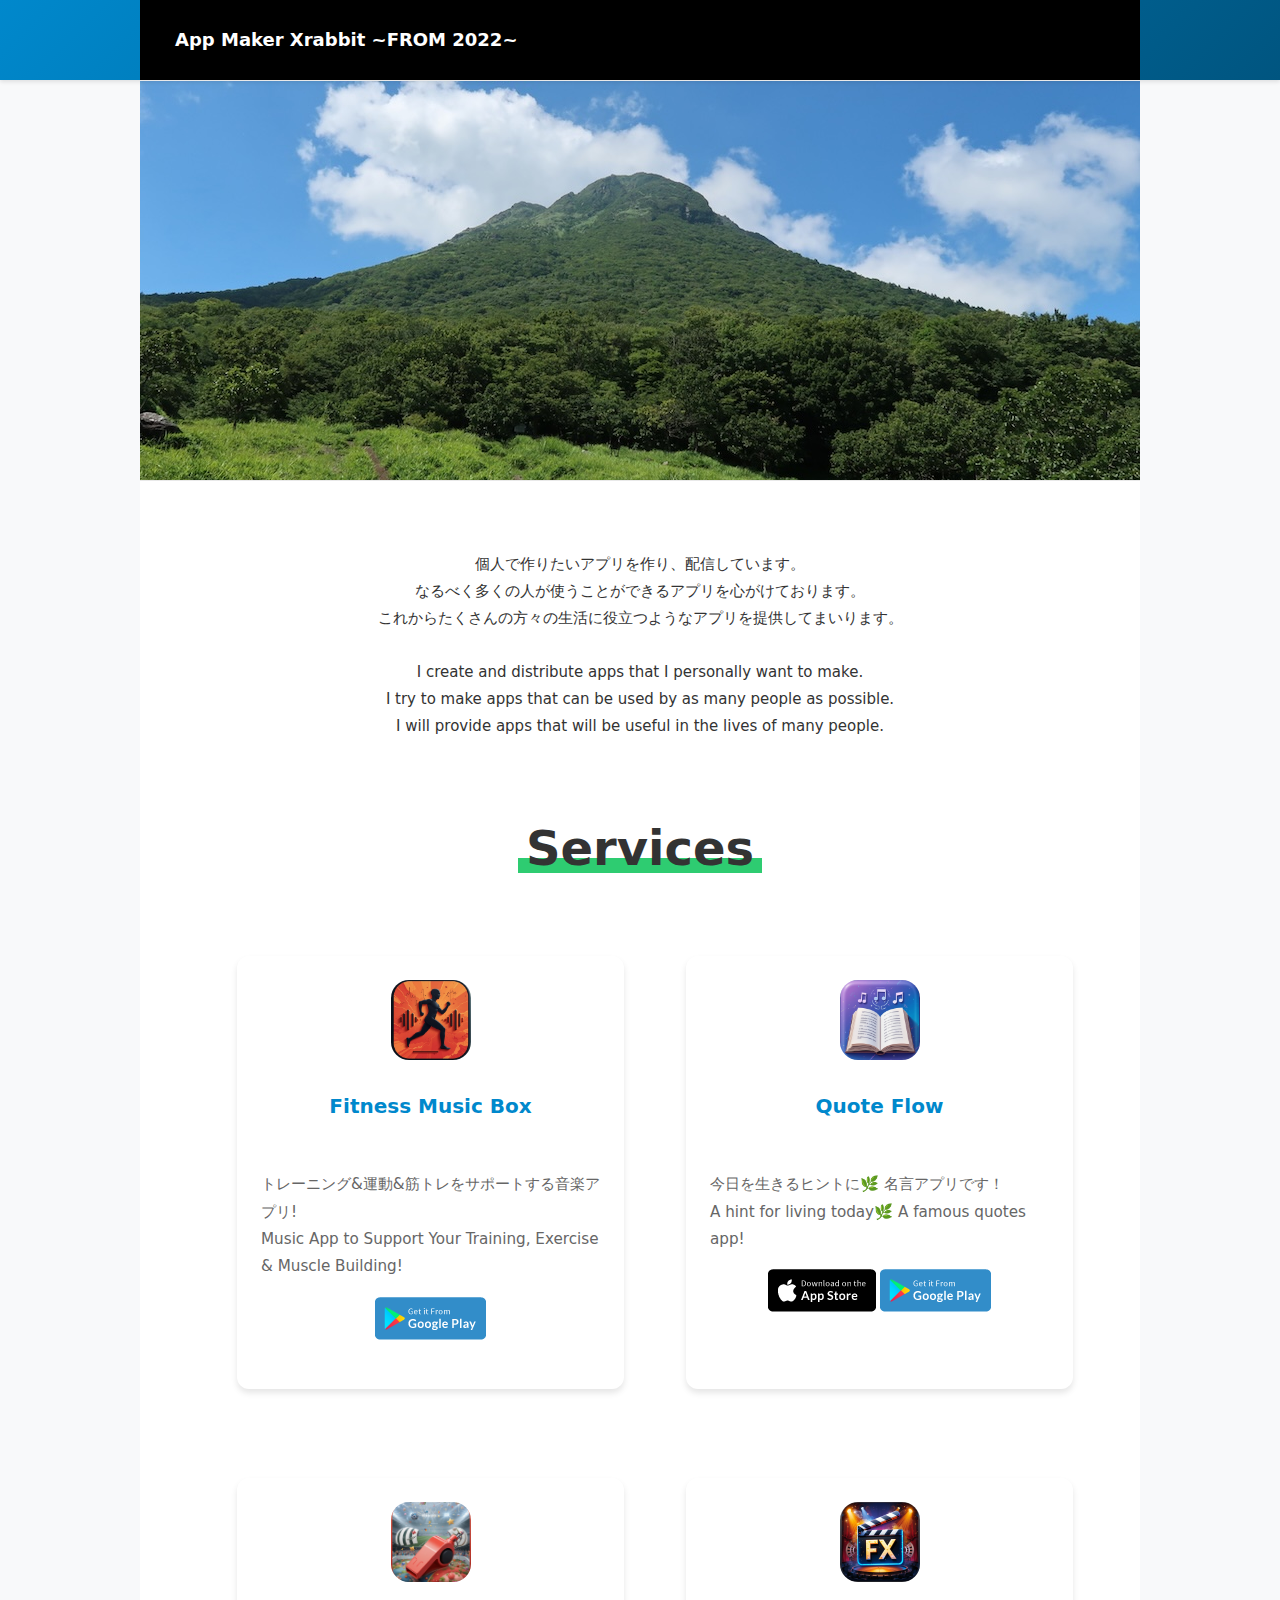
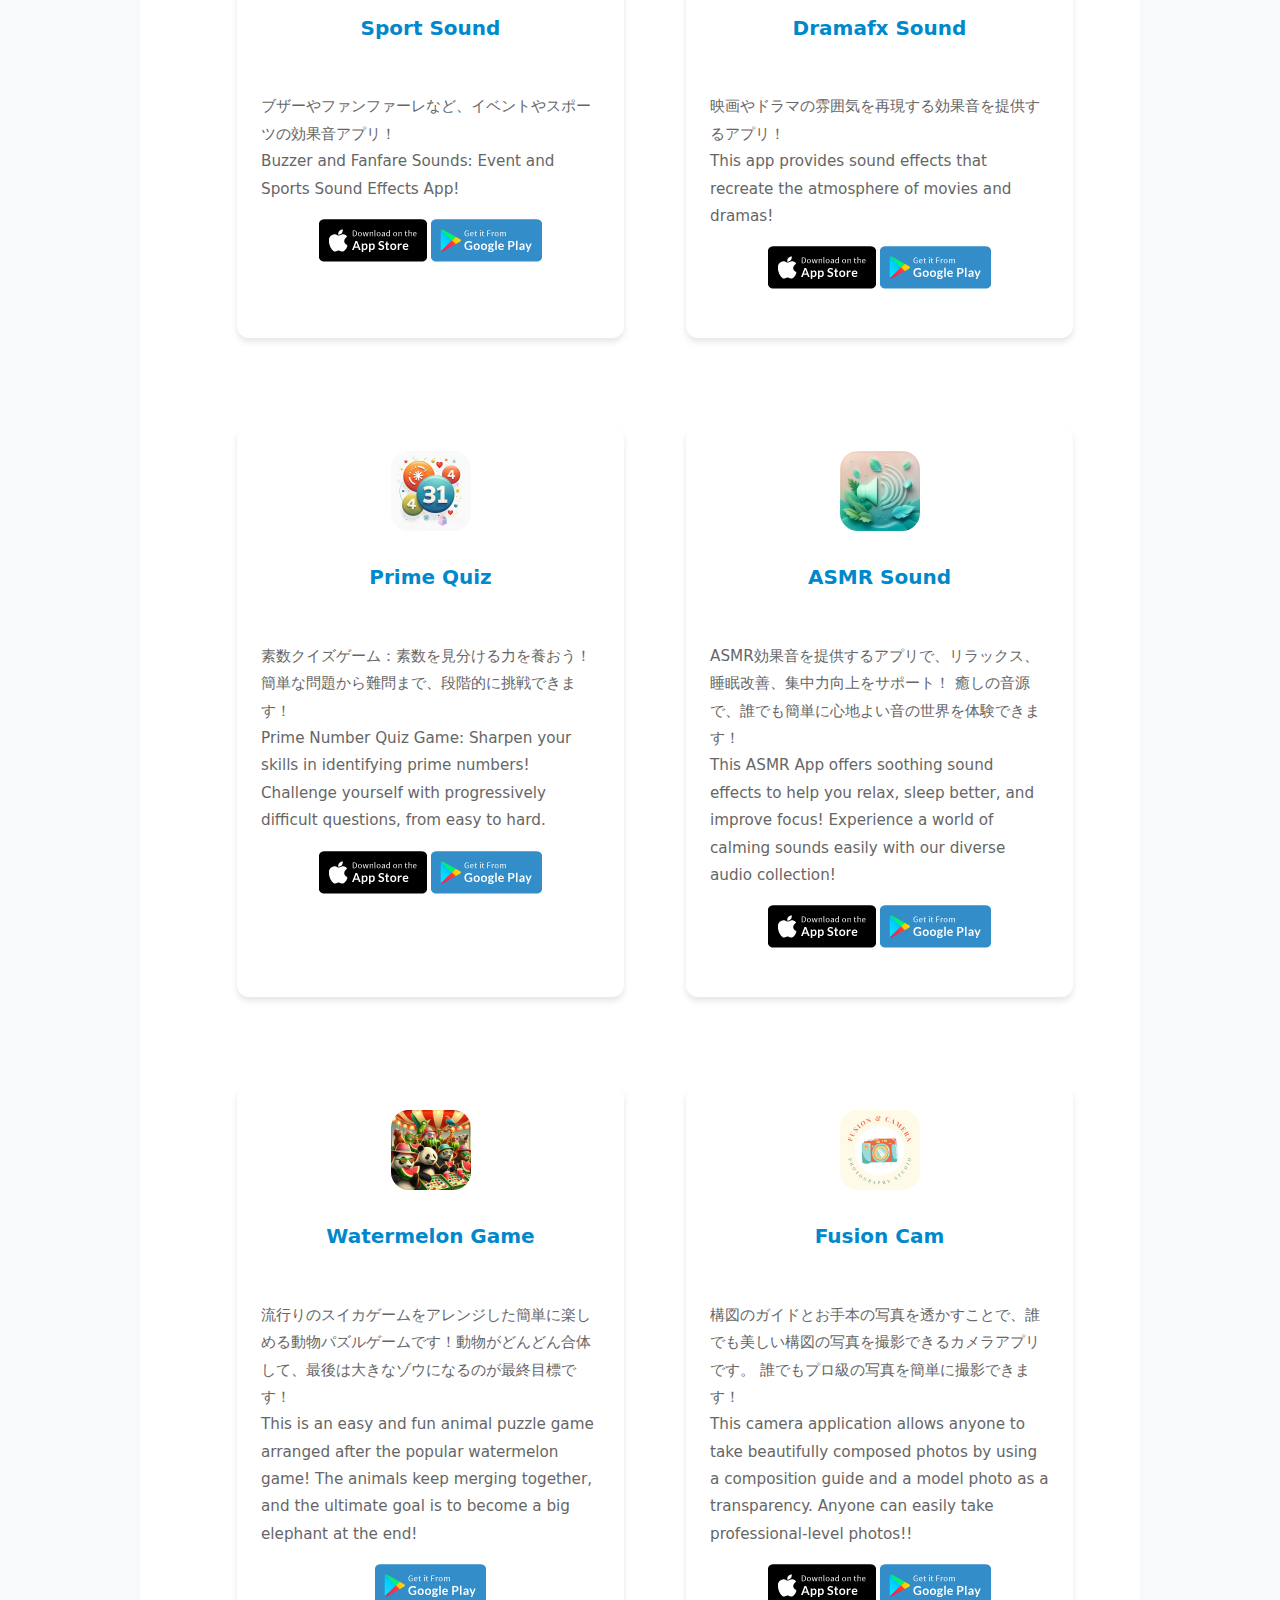
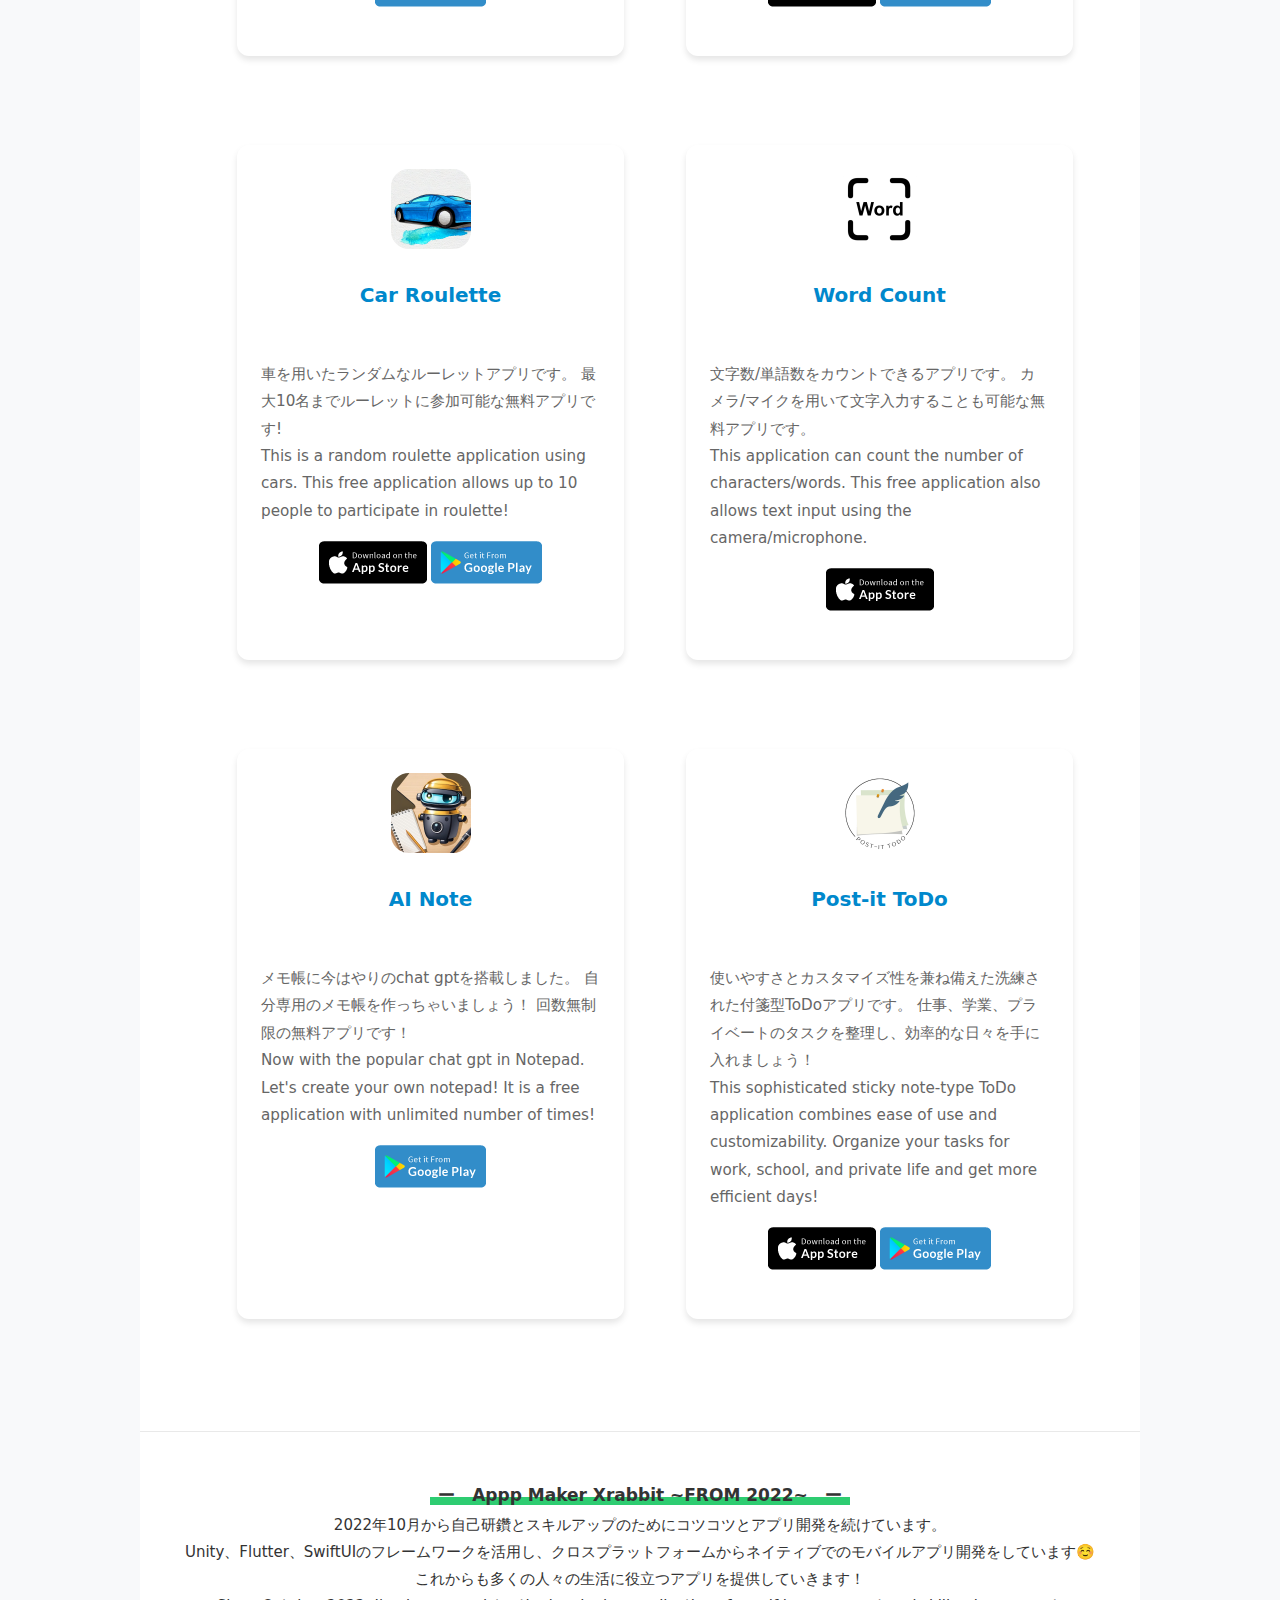
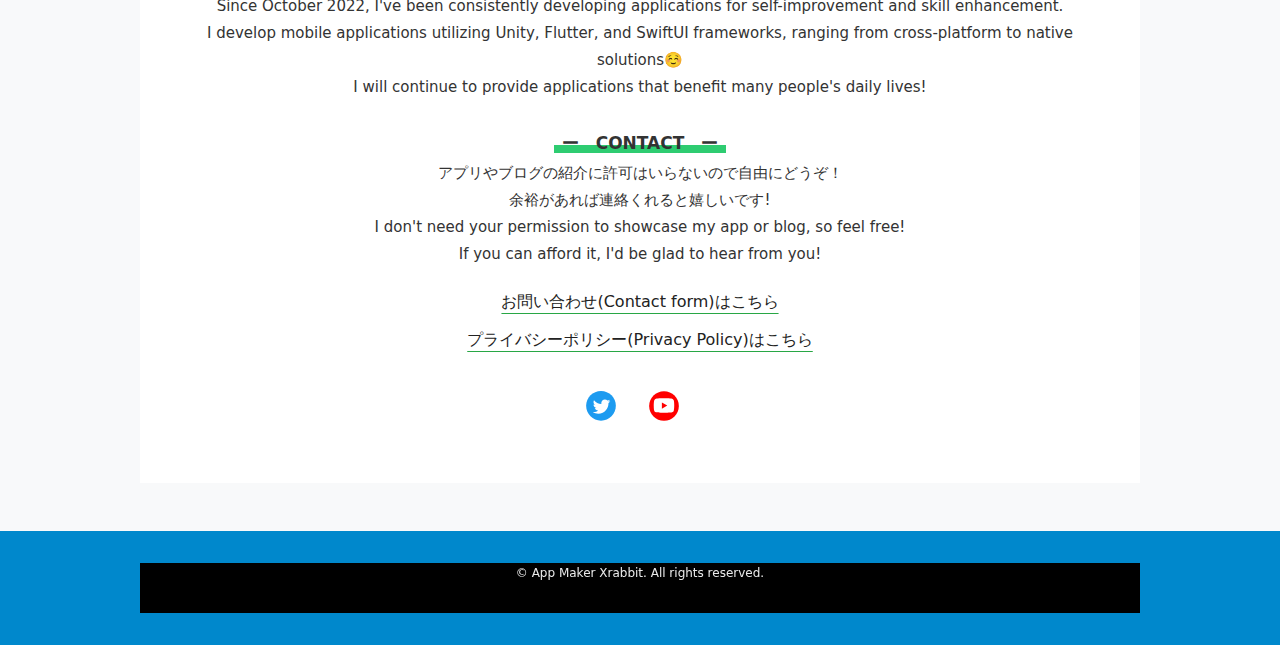
<file: index.html>
<!DOCTYPE html>
<html lang="ja">

<!--
template/BASIC/index_sidebar.html
を元に編集
-->

<header>
  <nav id="globalnav">
    <div class="header-container" id="headercontainer">
      <h1 class="logo"><a href="index.html">App Maker Xrabbit ~FROM 2022~</a></h1>
    </div>
  </nav>
</header>

<head>
  <meta charset="utf-8">
  <meta name="viewport" content="width=device-width, initial-scale=1, shrink-to-fit=no">
  <title>App Maker Xrabbit ~FROM 2022~</title>
  <meta name="description" content="description">
  <meta property="og:locale" content="ja_JP">
  <meta property="og:site_name" content="SITE NAME">
  <link href="css/style.css" rel="stylesheet">
  <link href="css/fuwaimg.css" rel="stylesheet">
  <script src="js/jquery.js"></script>
  <!--Googleアナリティグス設定のため追加_2022/12/24-->
  <!-- Google tag (gtag.js) -->
  <script async src="https://www.googletagmanager.com/gtag/js?id=G-15VDKDVS7V"></script>
  <script>
    window.dataLayer = window.dataLayer || [];
    function gtag() { dataLayer.push(arguments); }
    gtag('js', new Date());
    gtag('config', 'G-15VDKDVS7V');
  </script>
  <!--Googleアナリティグス設定のため追加_2022/12/24-->
  <!--Googleアドセンス用-->
  <script async src="https://pagead2.googlesyndication.com/pagead/js/adsbygoogle.js?client=ca-pub-1474069724283041"
    crossorigin="anonymous"></script>
  <!--Googleアドセンス用-->
  <!--ファビコン-->
  <link rel="apple-touch-icon" sizes="180x180" href="/apple-touch-icon.png">
  <link rel="icon" type="image/png" sizes="32x32" href="/favicon-32x32.png">
  <link rel="icon" type="image/png" sizes="16x16" href="/favicon-16x16.png">
  <link rel="icon" href="/favicon.ico" sizes="any">
  <link rel="manifest" href="/site.webmanifest">
  <meta name="theme-color" content="#0088cc">
</head>

<body>
  <main>
    <div class="container">
      <!-- トップ画像を使わない場合はsectionごと削除してください。ここから↓↓ -->
      <section id="main-visual">
        <!-- スマホから見た場合のトップ画像。横770px、縦1000px以上推奨 -->
        <img src="img/top_770_1000.jpg" alt="" class="except-pc">
        <!-- スマホ以外から見た場合のトップ画像。横1000px、縦400px以上推奨 -->
        <img src="img/top_1000_400.jpg" alt="" class="only-pc">
      </section>

      <section>
        <div class="center">
          <p class="Top_Bottom_Space">
            個人で作りたいアプリを作り、配信しています。<br>
            なるべく多くの人が使うことができるアプリを心がけております。<br>
            これからたくさんの方々の生活に役立つようなアプリを提供してまいります。<br><br>
            I create and distribute apps that I personally want to make.<br>
            I try to make apps that can be used by as many people as possible.<br>
            I will provide apps that will be useful in the lives of many people.<br>
          </p>
        </div>

        <h1>
          <strong class="marker_green">
            <font size="10">Services</font>
          </strong>
        </h1>

        <div class="center">
          <div class="Bottom_Space">

            <ul style="list-style: none">
              <li>
                <!--AppStoreサイトからアイコンをダウンロード　1000px1000pxをイメージを変換＞画像サイズ小に変更-->
                <div class="icon"> <img src="img/fitness.png" alt="Sport Game picture"> </div>
                <p>
                  <b>Fitness Music Box</b><br>
                <p style="text-align:left">
                  トレーニング&運動&筋トレをサポートする音楽アプリ!<br>
                  Music App to Support Your Training, Exercise & Muscle Building!<br>
                </p>
                <!--iOS AppStore コンテンツ リンクをコピー-->
                <!-- <a href="https://apps.apple.com/us/app/sports-event-sound-effects-app/id6743162943">
                  <img src="img/btn_appstore.png" 　alt="AppStoreLink">
                </a> -->
                <!--Android Google play URLをコピー-->
                <a href="https://play.google.com/store/apps/details?id=com.xturtle.sport">
                  <img src="img/btn_googlepaly.png" 　alt="GooglePlayLink">
                </a>
                </p>
              </li>
              <li>
                <div class="icon"> <img src="img/quote.png" alt="Quote picture"> </div>
                <p>
                  <b>Quote Flow</b><br>
                <p style="text-align:left">
                  今日を生きるヒントに🌿 名言アプリです！<br>
                  A hint for living today🌿 A famous quotes app!
                </p>
                <a href="https://apps.apple.com/us/app/quotes-motivation-mindful/id6743759477">
                  <img src="img/btn_appstore.png" 　alt="AppStoreLink">
                </a>
                <a href="https://play.google.com/store/apps/details?id=com.xturtle.quote">
                  <img src="img/btn_googlepaly.png" 　alt="GooglePlayLink">
                </a>
                </p>
              </li>
            </ul>

            <ul style="list-style: none">
              <li>
                <!--AppStoreサイトからアイコンをダウンロード　1000px1000pxをイメージを変換＞画像サイズ小に変更-->
                <div class="icon"> <img src="img/sport.png" alt="Sport Game picture"> </div>
                <p>
                  <b>Sport Sound</b><br>
                <p style="text-align:left">
                  ブザーやファンファーレなど、イベントやスポーツの効果音アプリ！<br>
                  Buzzer and Fanfare Sounds: Event and Sports Sound Effects App!<br>
                </p>
                <!--iOS AppStore コンテンツ リンクをコピー-->
                <a href="https://apps.apple.com/us/app/sports-event-sound-effects-app/id6743162943">
                  <img src="img/btn_appstore.png" 　alt="AppStoreLink">
                </a>
                <!--Android Google play URLをコピー-->
                <a href="https://play.google.com/store/apps/details?id=com.xturtle.sport">
                  <img src="img/btn_googlepaly.png" 　alt="GooglePlayLink">
                </a>
                </p>
              </li>
              <li>
                <div class="icon"> <img src="img/dramafx.png" alt="Dramafx picture"> </div>
                <p>
                  <b>Dramafx Sound</b><br>
                <p style="text-align:left">
                  映画やドラマの雰囲気を再現する効果音を提供するアプリ！<br>
                  This app provides sound effects that recreate the atmosphere of movies and dramas!
                </p>
                <a href="https://apps.apple.com/us/app/drama-movie-sound-effects-app/id6743446365">
                  <img src="img/btn_appstore.png" 　alt="AppStoreLink">
                </a>
                <a href="https://play.google.com/store/apps/details?id=com.xturtle.dramasoundfx">
                  <img src="img/btn_googlepaly.png" 　alt="GooglePlayLink">
                </a>
                </p>
              </li>
            </ul>

            <ul style="list-style: none">
              <li>
                <!--AppStoreサイトからアイコンをダウンロード　1000px1000pxをイメージを変換＞画像サイズ小に変更-->
                <div class="icon"> <img src="img/prime.png" alt="Prime Game picture"> </div>
                <p>
                  <b>Prime Quiz</b><br>
                <p style="text-align:left">
                  素数クイズゲーム：素数を見分ける力を養おう！簡単な問題から難問まで、段階的に挑戦できます！<br>
                  Prime Number Quiz Game: Sharpen your skills in identifying prime numbers!
                  Challenge yourself with progressively difficult questions, from easy to hard.<br>
                </p>
                <!--iOS AppStore コンテンツ リンクをコピー-->
                <a
                  href="https://apps.apple.com/us/app/prime-quiz-is-it-prime/id6741772182?itscg=30200&itsct=apps_box_link&mttnsubad=6741772182">
                  <img src="img/btn_appstore.png" 　alt="AppStoreLink">
                </a>
                <!--Android Google play URLをコピー-->
                <a href="https://play.google.com/store/apps/details?id=com.xturtle.prime">
                  <img src="img/btn_googlepaly.png" 　alt="GooglePlayLink">
                </a>
                </p>
              </li>
              <li>
                <div class="icon"> <img src="img/asmr.png" alt="ASMR picture"> </div>
                <p>
                  <b>ASMR Sound</b><br>
                <p style="text-align:left">
                  ASMR効果音を提供するアプリで、リラックス、睡眠改善、集中力向上をサポート！
                  癒しの音源で、誰でも簡単に心地よい音の世界を体験できます！<br>
                  This ASMR App offers soothing sound effects to help you relax, sleep better, and improve focus!
                  Experience a world of calming sounds easily with our diverse audio collection!<br>
                </p>
                <a href="https://apps.apple.com/us/app/asmr-relaxing-sound-effects/id6742694894">
                  <img src="img/btn_appstore.png" 　alt="AppStoreLink">
                </a>
                <a href="https://play.google.com/store/apps/details?id=com.xturtle.asmr">
                  <img src="img/btn_googlepaly.png" 　alt="GooglePlayLink">
                </a>
                </p>
              </li>
            </ul>

            <ul style="list-style: none">
              <li>
                <!--AppStoreサイトからアイコンをダウンロード　1000px1000pxをイメージを変換＞画像サイズ小に変更-->
                <div class="icon"> <img src="img/Suica320.jpeg" alt="Watermelon Game picture"> </div>
                <p>
                  <b>Watermelon Game</b><br>
                <p style="text-align:left">
                  流行りのスイカゲームをアレンジした簡単に楽しめる動物パズルゲームです！動物がどんどん合体して、最後は大きなゾウになるのが最終目標です！<br>
                  This is an easy and fun animal puzzle game arranged after the popular watermelon game! The animals
                  keep merging together, and the ultimate goal is to become a big elephant at the end!<br>
                </p>
                <!--iOS AppStore コンテンツ リンクをコピー-->
                <!-- <a href="https://apps.apple.com/us/app/excel-assistant-ai-chat-pro/id6471330793?itsct=apps_box_link&itscg=30200">
            <img src="img/btn_appstore.png"　alt="AppStoreLink">
          </a> -->
                <!--Android Google play URLをコピー-->
                <a href="https://play.google.com/store/apps/details?id=com.DefaultCompany.Suica">
                  <img src="img/btn_googlepaly.png" 　alt="GooglePlayLink">
                </a>
                </p>
              </li>
              <li>
                <div class="icon"> <img src="img/camera320.png" alt="Fusion Cam picture"> </div>
                <p>
                  <b>Fusion Cam</b><br>
                <p style="text-align:left">
                  構図のガイドとお手本の写真を透かすことで、誰でも美しい構図の写真を撮影できるカメラアプリです。
                  誰でもプロ級の写真を簡単に撮影できます！<br>
                  This camera application allows anyone to take beautifully composed photos
                  by using a composition guide and a model photo as a transparency.
                  Anyone can easily take professional-level photos!!<br>
                </p>
                <a
                  href="https://apps.apple.com/us/app/compose-camera-fusion-cam/id6480054888?itsct=apps_box_link&itscg=30200">
                  <img src="img/btn_appstore.png" 　alt="AppStoreLink">
                </a>
                <a href="https://play.google.com/store/apps/details?id=com.xturtle.camera&pli=1">
                  <img src="img/btn_googlepaly.png" 　alt="GooglePlayLink">
                </a>
                </p>
              </li>
            </ul>






            <ul style="list-style: none">
              <li>
                <!--AppStoreサイトからアイコンをダウンロード　1000px1000pxをイメージを変換＞画像サイズ小に変更-->
                <div class="icon"> <img src="img/CarRoulette.png" alt="car roulette picture"> </div>
                <p>
                  <b>Car Roulette</b><br>
                <p style="text-align:left">
                  車を用いたランダムなルーレットアプリです。
                  最大10名までルーレットに参加可能な無料アプリです!<br>
                  This is a random roulette application using cars.
                  This free application allows up to 10 people to participate in roulette!<br>
                </p>
                <!--iOS AppStore コンテンツ リンクをコピー-->
                <a href="https://apps.apple.com/us/app/car-roulette/id6444952164?itsct=apps_box_link&itscg=30200"><img
                    src="img/btn_appstore.png" 　alt="AppStoreLink"></a>
                <!--Android Google play URLをコピー-->
                <a href="https://play.google.com/store/apps/details?id=com.DefaultCompany.CarRoulette"><img
                    src="img/btn_googlepaly.png" 　alt="GooglePlayLink"></a>
                </p>
              </li>
              <li>
                <!--AppStoreサイトからアイコンをダウンロード　1000px1000pxをイメージを変換＞画像サイズ小に変更-->
                <div class="icon"> <img src="img/wordcount-camera.png" alt="word count picture"> </div>
                <p>
                  <b>Word Count</b><br>
                <p style="text-align:left">
                  文字数/単語数をカウントできるアプリです。
                  カメラ/マイクを用いて文字入力することも可能な無料アプリです。<br>
                  This application can count the number of characters/words.
                  This free application also allows text input using the camera/microphone.<br>
                </p>
                <!--iOS AppStore コンテンツ リンクをコピー-->
                <a href="https://apps.apple.com/us/app/camerawordcount/id1663102426?itsct=apps_box_link&itscg=30200"><img
                    src="img/btn_appstore.png" 　alt="AppStoreLink"></a>
                </p>
              </li>
            </ul>

            <ul style="list-style: none">
              <li>
                <!--AppStoreサイトからアイコンをダウンロード　1000px1000pxをイメージを変換＞画像サイズ小に変更-->
                <div class="icon"> <img src="img/ai_note.jpg" alt="ai note picture"> </div>
                <p>
                  <b>AI Note</b><br>
                <p style="text-align:left">
                  メモ帳に今はやりのchat gptを搭載しました。
                  自分専用のメモ帳を作っちゃいましょう！
                  回数無制限の無料アプリです！<br>
                  Now with the popular chat gpt in Notepad.
                  Let's create your own notepad!
                  It is a free application with unlimited number of times!<br>
                </p>
                <!--iOS AppStore コンテンツ リンクをコピー-->
                <!-- <a href="https://apps.apple.com/us/app/ai-note/id6446951184?itsct=apps_box_link&itscg=30200">
                  <img src="img/btn_appstore.png" 　alt="AppStoreLink">
                </a> -->
                <!--Android Google play URLをコピー-->
                <a href="https://play.google.com/store/apps/details?id=com.xturtle.ai_note">
                  <img src="img/btn_googlepaly.png" 　alt="GooglePlayLink">
                </a>
                </p>
              </li>
              <li>
                <!--AppStoreサイトからアイコンをダウンロード　1000px1000pxをイメージを変換＞画像サイズ小に変更-->
                <div class="icon"> <img src="img/post-it-todo.png" alt="Post-it ToDo picture"> </div>
                <p>
                  <b>Post-it ToDo</b><br>
                <p style="text-align:left">
                  ​​​​​​使いやすさとカスタマイズ性を兼ね備えた洗練された付箋型ToDoアプリです。
                  仕事、学業、プライベートのタスクを整理し、効率的な日々を手に入れましょう！<br>
                  This sophisticated sticky note-type ToDo application combines ease of use and customizability.
                  Organize your tasks for work, school, and private life and get more efficient days!<br>
                </p>
                <!--iOS AppStore コンテンツ リンクをコピー-->
                <a
                  href="https://apps.apple.com/us/app/stylish-post-it-todo/id6461457158?itsct=apps_box_link&itscg=30200">
                  <img src="img/btn_appstore.png" 　alt="AppStoreLink">
                </a>
                <!--Android Google play URLをコピー-->
                <a href="https://play.google.com/store/apps/details?id=com.xturtle.todo">
                  <img src="img/btn_googlepaly.png" 　alt="GooglePlayLink">
                </a>
                </p>
              </li>
            </ul>


          </div><!--Bottom_Space End-->
        </div><!--中央添え終え End-->
      </section>

      <section>
        <div class="center">
          <h4>
            <strong class="marker_green">ー　Appp Maker Xrabbit ~FROM 2022~　ー</strong>
          </h4>
          <p>
            2022年10月から自己研鑽とスキルアップのためにコツコツとアプリ開発を続けています。<br>
            Unity、Flutter、SwiftUIのフレームワークを活用し、クロスプラットフォームからネイティブでのモバイルアプリ開発をしています☺️<br>
            これからも多くの人々の生活に役立つアプリを提供していきます！<br>
            Since October 2022, I've been consistently developing applications for self-improvement and skill
            enhancement.<br>
            I develop mobile applications utilizing Unity, Flutter, and SwiftUI frameworks, ranging from cross-platform
            to native solutions☺️<br>
            I will continue to provide applications that benefit many people's daily lives!
          </p>
          <h4>
            <strong class="marker_green">ー　CONTACT　ー</strong>
          </h4>
          <p>
            アプリやブログの紹介に許可はいらないので自由にどうぞ！<br>
            余裕があれば連絡くれると嬉しいです!<br>

            I don't need your permission to showcase my app or blog, so feel free!<br>
            If you can afford it, I'd be glad to hear from you!<br>
          </p>
        </div>


        <div class="center">
          <a href="javascript:void(0);" class="common-link"
            onclick="document.getElementById('formModal').style.display='block'">
            お問い合わせ(Contact form)はこちら
          </a>
        </div>

        <div class="center">
          <a class="common-link" href="PrivacyPolicy.html">
            プライバシーポリシー(Privacy Policy)はこちら
          </a>
        </div>

        <!-- モーダル本体 -->
        <div id="formModal"
          style="display:none; position:fixed; top:0; left:0; width:100vw; height:100vh; background:rgba(0,0,0,0.7); z-index:9999;">
          <div style="position:relative; width:90%; max-width:640px; margin:40px auto; background:#fff; padding:20px;">
            <span style="position:absolute; top:10px; right:20px; cursor:pointer; font-size:24px;"
              onclick="document.getElementById('formModal').style.display='none'">&times;</span>
            <iframe
              src="https://docs.google.com/forms/d/e/1FAIpQLSek2t0knAviYWSh8v5mxqCkld6mbr5ZH_JcObXJnccXRsLBlg/viewform?embedded=true"
              width="100%" height="600" frameborder="0" marginheight="0" marginwidth="0">読み込んでいます…</iframe>
          </div>
        </div>

        <ul class="sns">
          <li> <a href="https://twitter.com/Xrabbit_dev" target="_blank"><img src="img/snssvg/icon_twitter.svg"></a>
          </li>
          <li> <a href="https://www.youtube.com/channel/UCXM4ys3ntnz2VnBExANkwug" target="_blank"><img
                src="img/snssvg/icon_youtube.svg"></a></li>
        </ul>
    </div>

  </main>

  <footer>
    <div class="footer-container">
      <p>&copy; App Maker Xrabbit. All rights reserved.</p>
    </div>
  </footer>

  <!-- 上に戻るボタンここから -->
  <a href="#" id="totop" class="totop-hidden"></a>
  <!-- 上に戻るボタンここまで -->

  <script src="js/common.js"></script>
  <script src="js/fuwaimg.js"></script>
</body>

</html>
</file>
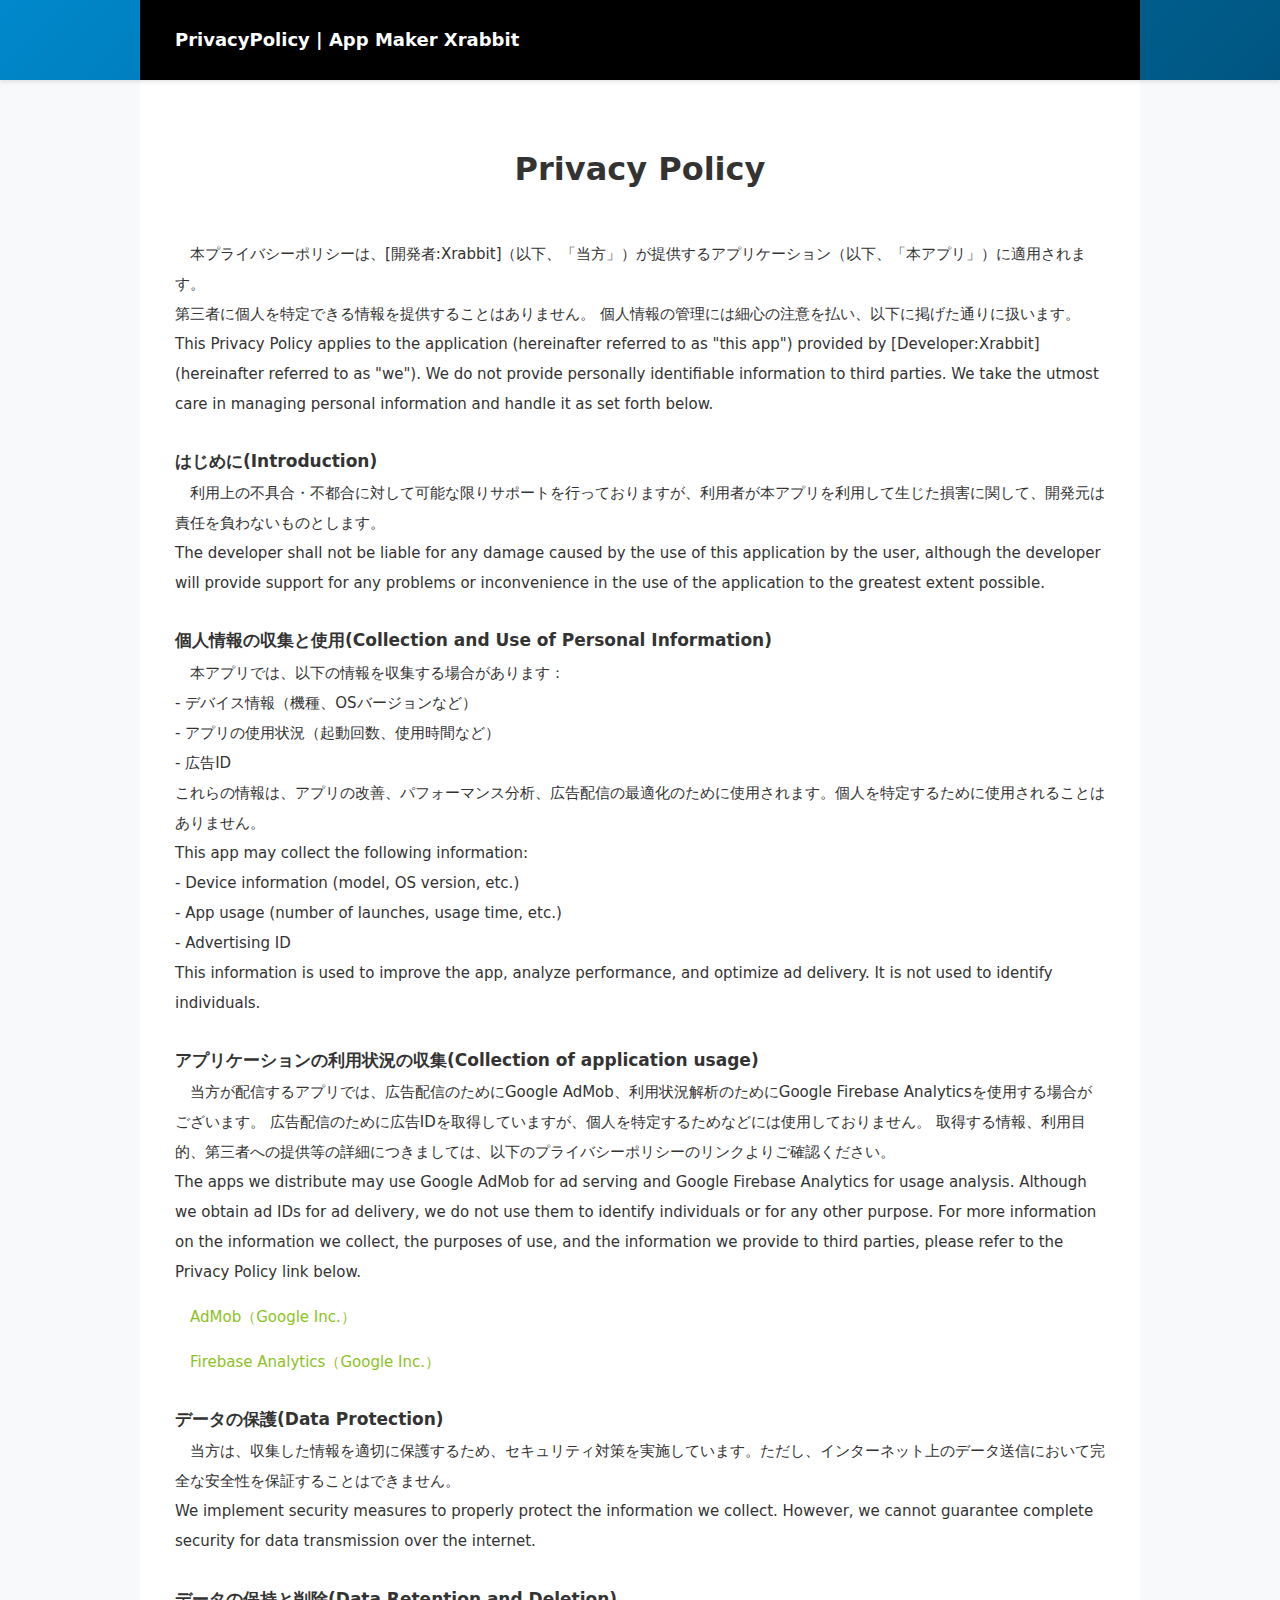
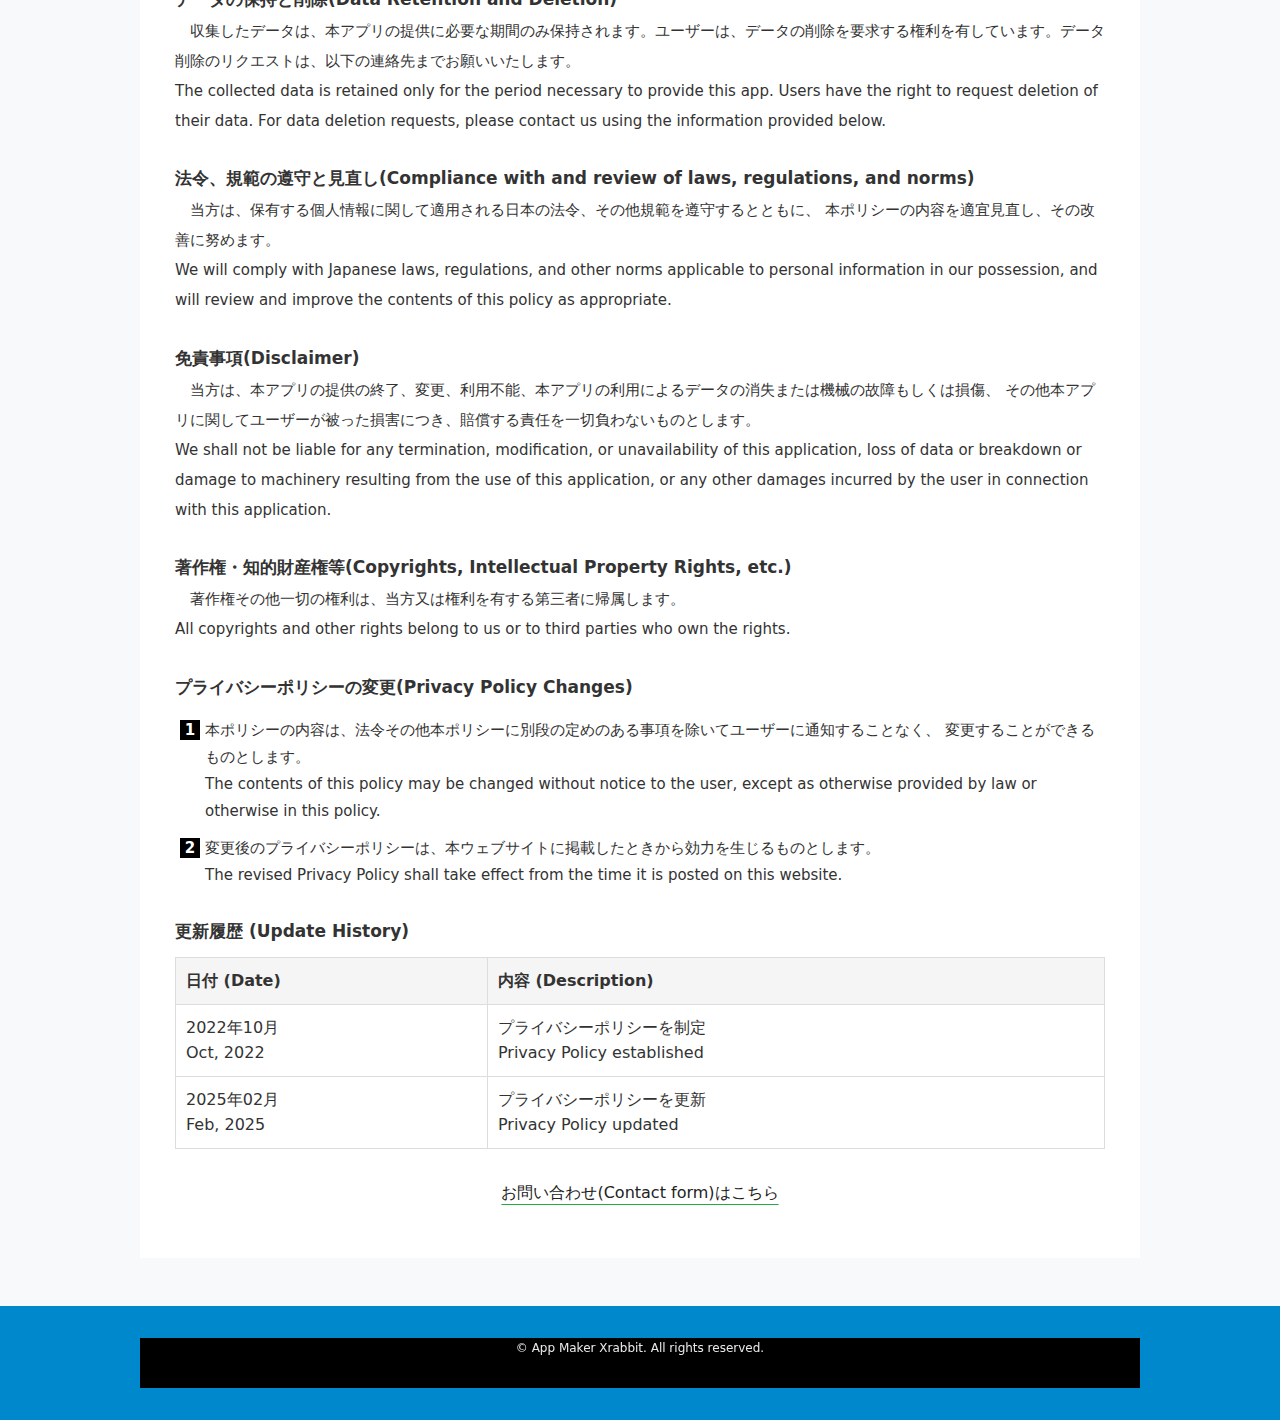
<file: PrivacyPolicy.html>
<!DOCTYPE html>
<html lang="ja">

<header>
  <nav id="globalnav">
    <div class="header-container" id="headercontainer">
      <h1 class="logo"><a href="index.html">PrivacyPolicy | App Maker Xrabbit</a></h1>
    </div>
  </nav>
</header>

<head>
  <meta charset="utf-8">
  <meta name="viewport" content="width=device-width, initial-scale=1, shrink-to-fit=no">
  <title>PrivacyPolicy</title>
  <meta name="description" content="description">
  <meta property="og:locale" content="ja_JP">
  <meta property="og:site_name" content="SITE NAME">
  <link href="css/style.css" rel="stylesheet">
  <link href="css/fuwaimg.css" rel="stylesheet">
  <script src="js/jquery.js"></script>
  <!-- ファビコンを設定 -->
  <link rel="icon" type="image/vnd.microsoft.icon" href="img/favicon.ico">
</head>

<body>
  <main>

    <div class="container">

      <!-- アイコン画像 -->
      <!-- <img src="img/xrabit.png" alt="Developer Icon"> -->

      <section class="indent">

        <h1>Privacy Policy</h1>
        <p>
          本プライバシーポリシーは、[開発者:Xrabbit]（以下、「当方」）が提供するアプリケーション（以下、「本アプリ」）に適用されます。<br>
          第三者に個人を特定できる情報を提供することはありません。
          個人情報の管理には細心の注意を払い、以下に掲げた通りに扱います。<br>
          This Privacy Policy applies to the application (hereinafter referred to as "this app") provided by
          [Developer:Xrabbit] (hereinafter referred to as "we").
          We do not provide personally identifiable information to third parties.
          We take the utmost care in managing personal information and handle it as set forth below.<br>
        </p>

        <h4>はじめに(Introduction)</h4>
        <p>
          利用上の不具合・不都合に対して可能な限りサポートを行っておりますが、利用者が本アプリを利用して生じた損害に関して、開発元は責任を負わないものとします。<br>
          The developer shall not be liable for any damage caused by the use of this application by the user,
          although the developer will provide support for any problems or inconvenience in the use of the application to
          the greatest extent possible.<br>
        </p>

        <h4>個人情報の収集と使用(Collection and Use of Personal Information)</h4>
        <p>
          本アプリでは、以下の情報を収集する場合があります：<br>
          - デバイス情報（機種、OSバージョンなど）<br>
          - アプリの使用状況（起動回数、使用時間など）<br>
          - 広告ID<br>
          これらの情報は、アプリの改善、パフォーマンス分析、広告配信の最適化のために使用されます。個人を特定するために使用されることはありません。<br>
          This app may collect the following information:<br>
          - Device information (model, OS version, etc.)<br>
          - App usage (number of launches, usage time, etc.)<br>
          - Advertising ID<br>
          This information is used to improve the app, analyze performance, and optimize ad delivery. It is not used to
          identify individuals.
        </p>

        <h4>アプリケーションの利用状況の収集(Collection of application usage)</h4>
        <p>
          当方が配信するアプリでは、広告配信のためにGoogle AdMob、利用状況解析のためにGoogle Firebase Analyticsを使用する場合がございます。
          広告配信のために広告IDを取得していますが、個人を特定するためなどには使用しておりません。
          取得する情報、利用目的、第三者への提供等の詳細につきましては、以下のプライバシーポリシーのリンクよりご確認ください。<br>
          The apps we distribute may use Google AdMob for ad serving and Google Firebase Analytics for usage analysis.
          Although we obtain ad IDs for ad delivery, we do not use them to identify individuals or for any other
          purpose.
          For more information on the information we collect, the purposes of use, and the information we provide to
          third parties, please refer to the Privacy Policy link below.
        </p>

        <p>
          <a href="https://policies.google.com/technologies/ads?hl=ja">AdMob（Google Inc.）</a><br>
        </p>

        <p>
          <a href="https://policies.google.com/privacy?hl=ja﻿">Firebase Analytics（Google Inc.）</a><br>
        </p>

        <h4>データの保護(Data Protection)</h4>
        <p>
          当方は、収集した情報を適切に保護するため、セキュリティ対策を実施しています。ただし、インターネット上のデータ送信において完全な安全性を保証することはできません。<br>
          We implement security measures to properly protect the information we collect. However, we cannot guarantee
          complete security for data transmission over the internet.
        </p>

        <h4>データの保持と削除(Data Retention and Deletion)</h4>
        <p>
          収集したデータは、本アプリの提供に必要な期間のみ保持されます。ユーザーは、データの削除を要求する権利を有しています。データ削除のリクエストは、以下の連絡先までお願いいたします。<br>
          The collected data is retained only for the period necessary to provide this app. Users have the right to
          request deletion of their data. For data deletion requests, please contact us using the information provided
          below.
        </p>

        <h4>法令、規範の遵守と見直し(Compliance with and review of laws, regulations, and norms)</h4>
        <p>
          当方は、保有する個人情報に関して適用される日本の法令、その他規範を遵守するとともに、
          本ポリシーの内容を適宜見直し、その改善に努めます。<br>
          We will comply with Japanese laws, regulations,
          and other norms applicable to personal information in our possession,
          and will review and improve the contents of this policy as appropriate.
        </p>

        <h4>免責事項(Disclaimer)</h4>
        <p>
          当方は、本アプリの提供の終了、変更、利用不能、本アプリの利用によるデータの消失または機械の故障もしくは損傷、
          その他本アプリに関してユーザーが被った損害につき、賠償する責任を一切負わないものとします。<br>
          We shall not be liable for any termination, modification, or unavailability of this application,
          loss of data or breakdown or damage to machinery resulting from the use of this application,
          or any other damages incurred by the user in connection with this application.
        </p>

        <h4>著作権・知的財産権等(Copyrights, Intellectual Property Rights, etc.)</h4>
        <p>
          著作権その他一切の権利は、当方又は権利を有する第三者に帰属します。<br>
          All copyrights and other rights belong to us or to third parties who own the rights.
        </p>

        <h4>プライバシーポリシーの変更(Privacy Policy Changes)</h4>
        <ol>
          <li>
            本ポリシーの内容は、法令その他本ポリシーに別段の定めのある事項を除いてユーザーに通知することなく、
            変更することができるものとします。<br>
            The contents of this policy may be changed without notice to the user,
            except as otherwise provided by law or otherwise in this policy.
          </li>
          <li>
            変更後のプライバシーポリシーは、本ウェブサイトに掲載したときから効力を生じるものとします。<br>
            The revised Privacy Policy shall take effect from the time it is posted on this website.
          </li>
        </ol>

        <h4>更新履歴 (Update History)</h4>
        <table style="width: 100%; border-collapse: collapse; margin-top: 10px;">
          <tr style="background-color: #f2f2f2;">
            <th style="padding: 10px; border: 1px solid #ddd; text-align: left;">日付 (Date)</th>
            <th style="padding: 10px; border: 1px solid #ddd; text-align: left;">内容 (Description)</th>
          </tr>
          <tr>
            <td style="padding: 10px; border: 1px solid #ddd;">2022年10月<br>Oct, 2022</td>
            <td style="padding: 10px; border: 1px solid #ddd;">プライバシーポリシーを制定<br>Privacy Policy established</td>
          </tr>
          <tr>
            <td style="padding: 10px; border: 1px solid #ddd;">2025年02月<br>Feb, 2025</td>
            <td style="padding: 10px; border: 1px solid #ddd;">プライバシーポリシーを更新<br>Privacy Policy updated</td>
          </tr>
        </table>

        <br>
        <div class="center">
          <a href="javascript:void(0);" class="common-link"
            onclick="document.getElementById('formModal').style.display='block'">
            お問い合わせ(Contact form)はこちら
          </a>
        </div>
        <br>

        <!-- モーダル本体 -->
        <div id="formModal"
          style="display:none; position:fixed; top:0; left:0; width:100vw; height:100vh; background:rgba(0,0,0,0.7); z-index:9999;">
          <div style="position:relative; width:90%; max-width:640px; margin:40px auto; background:#fff; padding:20px;">
            <span style="position:absolute; top:10px; right:20px; cursor:pointer; font-size:24px;"
              onclick="document.getElementById('formModal').style.display='none'">&times;</span>
            <iframe
              src="https://docs.google.com/forms/d/e/1FAIpQLSek2t0knAviYWSh8v5mxqCkld6mbr5ZH_JcObXJnccXRsLBlg/viewform?embedded=true"
              width="100%" height="600" frameborder="0" marginheight="0" marginwidth="0">読み込んでいます…</iframe>
          </div>
        </div>

      </section>
    </div>


  </main>

  <footer>
    <div class="footer-container">
      <p>&copy; App Maker Xrabbit. All rights reserved.</p>
    </div>
  </footer>

  <!-- 上に戻るボタンここから -->
  <a href="#" id="totop" class="totop-hidden"></a>
  <!-- 上に戻るボタンここまで -->

  <script src="js/common.js"></script>
  <script src="js/fuwaimg.js"></script>
</body>

</html>
</file>
<file: css/style.css>
@charset "UTF-8";

/* -----------------------------------
Flexbox設定
----------------------------------- */
.footer-container,
.header-container {
  width: 100%;
  padding-right: 10px;
  padding-left: 10px;
  margin-right: auto;
  margin-left: auto;
}

.container {
  width: 100%;
  padding-right: 0;
  padding-left: 0;
  margin-right: auto;
  margin-left: auto;
}

.flex {
  display: -webkit-box;
  display: flex;
  flex-wrap: wrap;
}

.flex .col-2,
.flex .col-3 {
  width: 100%;
  margin-bottom: 20px;
}

.wrap {
  display: -webkit-box;
  display: flex;
  flex-wrap: wrap;
  -webkit-box-orient: vertical;
  -webkit-box-direction: normal;
  flex-direction: column;
}

.flex-reverse {
  -webkit-box-orient: horizontal;
  -webkit-box-direction: reverse;
  flex-direction: row-reverse;
}

.flex-center {
  -webkit-box-pack: center;
  justify-content: center;
}

.center {
  text-align: center;
}

@media (min-width: 768px) {

  .footer-container,
  .header-container {
    padding-right: 15px;
    padding-left: 15px;
  }

  .flex {
    -webkit-box-pack: justify;
    justify-content: space-between;
  }

  .flex .col-2 {
    width: calc(50% - 15px);
  }

  .flex .col-3 {
    width: calc(33.33% - 15px);
  }
}

@media (min-width: 768px) and (max-width: 1029px) {

  .container,
  .footer-container,
  .header-container {
    max-width: 720px;
  }
}

@media (min-width: 1030px) {

  .container,
  .footer-container,
  .header-container {
    max-width: 960px;
  }
}

@media (min-width: 1240px) {

  .container,
  .footer-container,
  .header-container {
    max-width: 1000px;
  }
}

/* -----------------------------------
リセットCSS
基本的には触らないでください
----------------------------------- */
input[type="submit"] {
  -webkit-appearance: none;
  border-radius: 0;
}

html {
  box-sizing: border-box;
  -ms-overflow-style: scrollbar;
}

*,
*::after,
*::before {
  box-sizing: border-box;
}

img {
  border: none;
  max-width: 100%;
  height: auto;
}

a {
  text-decoration: none;
}

ol,
ul {
  list-style: none;
  padding: 0;
}

h1,
h2,
h3,
h4,
h5,
img,
p {
  margin: 0;
  padding: 0;
}

hr {
  border: none;
  height: 1px;
  background: #f1eded;
  margin: 2em auto;
  width: 100%;
}

a,
input,
textarea,
img {
  -webkit-transition: .3s;
  transition: .3s;
}

h1,
h2,
h3,
h4,
h5,
p {
  line-height: 1.6em;
}

/* -----------------------------------
ベース設定
----------------------------------- */
* {
  box-sizing: border-box;
}

body {
  /* ※001 - 背景色の変更↓ */
  background-color: var(--bg-color);
  /* ※002 - 文字色の変更↓ */
  color: var(--text-color);
  /* ※003 - 基本フォントの変更↓ */
  font-family: 'Segoe UI', system-ui, sans-serif;
  padding: 0;
  margin: 0;
  line-height: 1.6;
  /* ※004 - 背景を画像で覆いたい場合
  background-image: url('../img/background.jpg');
  background-position: center;
  background-repeat: no-repeat;
  background-size: cover;
  background-attachment: fixed;
  */
}

/* つけるとスマホでしか表示されなくなるクラス */
.only-phone {
  display: inline-block;
}

@media (min-width: 481px) {
  .only-phone {
    display: none;
  }
}

/* つけるとスマホで見たときだけ表示されなくなるクラス */
.except-phone {
  display: none;
}

@media (min-width: 481px) {
  .except-phone {
    display: inline-block;
  }
}

/* つけるとタブレットでしか表示されなくなるクラス */
.only-pad {
  display: none;
}

@media (min-width: 481px) {
  .only-pad {
    display: inline-block;
  }
}

@media (min-width: 768px) {
  .only-pad {
    display: none;
  }
}

/* つけるとPCでしか表示されなくなるクラス */
.only-pc {
  display: none;
}

@media (min-width: 768px) {
  .only-pc {
    display: inline-block;
  }
}

/* つけるとPCで見たときだけ表示されなくなるクラス */
.except-pc {
  display: inline-block;
}

@media (min-width: 768px) {
  .except-pc {
    display: none;
  }
}

.footer-container,
.header-container {
  padding: 0 16px;
}

@media (min-width: 768px) {

  .footer-container,
  .header-container {
    padding: 0 35px;
  }
}

/* -----------------------------------
見出し、テキストなど
----------------------------------- */
h1,
h2,
h3,
h4,
h5,
h6,
ol,
p,
ul {
  line-height: 1.8em;
}

h1.center,
h2.center,
h3.center,
h4.center,
h5.center,
h6.center,
ol.center,
p.center,
ul.center {
  text-align: center;
}

p {
  margin: 0 auto 1em;
  font-size: 15px;
}

ol,
ul {
  font-size: 15px;
}

code {
  font-family: "メイリオ", Meiryo, "ヒラギノ丸ゴ ProN", "Hiragino Maru Gothic ProN", "Hiragino Kaku Gothic ProN", "ヒラギノ角ゴ ProN W3", sans-serif;
  background: #f5f5f5;
  font-size: 12px;
  border: 1px solid #cacaca;
  padding: 1px 5px;
  border-radius: 3px;
  margin: 0 5px;
}

h1,
h2,
h3,
h4,
h5,
h6 {
  margin: 1.6em auto 0.1em;
}

h1 {
  text-align: center;
  margin: 40px auto;
}

h2 {
  font-size: 20px;
}

@media (min-width: 768px) {
  h2 {
    font-size: 26px;
  }
}

h3 {
  font-size: 18px;
  position: relative;
  padding-left: 25px;
}

h3:before {
  content: '';
  display: block;
  position: absolute;
  height: 2px;
  width: 10px;
  background: #000000;
  margin: auto;
  top: 0.8em;
  left: 3px;
}

@media (min-width: 768px) {
  h3 {
    font-size: 21px;
  }
}

h4 {
  font-size: 17px;
}

h5 {
  font-size: 16px;
}

h6 {
  font-size: 15px;
}

.marker {
  background: -webkit-gradient(linear, left top, left bottom, color-stop(30%, transparent), color-stop(30%, #ffff00));
  background: linear-gradient(transparent 30%, #ffff00 30%);
  font-weight: bold;
}

.marker_green {
  background: linear-gradient(transparent 60%, var(--secondary-color) 40%);
  padding: 0 0.5rem;
}

.marker_pink {
  background: linear-gradient(transparent 30%, #fec1fe 0%);
}

/* -----------------------------------
リンク関係
----------------------------------- */
a {
  /* ※005 - リンク色↓ */
  color: #8dc21f;
}

a img {
  -webkit-transition: 0.3s;
  transition: 0.3s;
}

a:hover {
  /* ※005 - リンクホバー色↓ */
  color: #000000;
}

a:hover img {
  opacity: 0.6;
}

a.btn {
  display: block;
  /* ※006 - リンクボタン色↓ */
  background: #000000;
  color: #ffffff;
  width: -webkit-fit-content;
  width: -moz-fit-content;
  width: fit-content;
  min-width: 150px;
  text-align: center;
  padding: 10px 30px;
  margin-top: 40px;
  margin-bottom: 40px;
}

a.btn.center {
  margin: 40px auto;
}

a.btn:hover {
  /* ※006 - リンクボタンホバー色↓ */
  background: #8dc21f;
}

/* -----------------------------------
ヘッダー
----------------------------------- */
header {
  position: relative;
  overflow: hidden;
  padding: 0;
  height: 60px;
}

@media (min-width: 1030px) {
  header {
    height: 80px;
  }
}

nav#globalnav {
  /* ※007 - メニューバーをスクロール追従したくない場合は、position: relative; に変更↓ */
  position: fixed;
  z-index: 20;
  top: 0;
  width: 100%;
  height: 60px;
  background: linear-gradient(135deg, var(--primary-color), #005580);
  box-shadow: 0 2px 4px rgba(0, 0, 0, 0.1);
}

@media (min-width: 1030px) {
  nav#globalnav {
    height: 80px;
    top: 0;
  }
}

nav#globalnav .header-container {
  /* ※008 - ヘッダーバーサイトタイトルの背景↓ */
  background: #000000;
  border-bottom: 1px solid #e9e9e9;
  position: relative;
}

@media (min-width: 1030px) {
  nav#globalnav .header-container {
    display: -webkit-box;
    display: flex;
    -webkit-box-pack: justify;
    justify-content: space-between;
  }
}

nav#globalnav h1 {
  margin: 0;
  line-height: 60px;
  width: -webkit-fit-content;
  width: -moz-fit-content;
  width: fit-content;
}

@media (min-width: 1030px) {
  nav#globalnav h1 {
    line-height: 80px;
  }
}

nav#globalnav h1 a {
  /* ※008 - ヘッダーバーサイトタイトル色↓ */
  color: #ffffff;
  display: block;
  padding: 0;
  font-size: 18px;
}

nav#globalnav h1 a:hover {
  /* ※008 - ヘッダーバーサイトタイトルホバー色↓ */
  color: #8dc21f;
}

nav#globalnav h1 a img {
  height: 40px;
  width: auto;
  -o-object-fit: contain;
  object-fit: contain;
  position: relative;
  top: 10px;
}

nav#globalnav ul {
  display: -webkit-box;
  display: flex;
  -webkit-box-orient: vertical;
  -webkit-box-direction: normal;
  flex-direction: column;
}

nav#globalnav ul li a {
  display: block;
  text-decoration: none;
  color: #000000;
}

nav#globalnav ul li a:hover {
  /* ※009 - ヘッダーバーメニューホバー色↓ */
  color: #8dc21f;
}

/* -----------------------------------
上からスライドインしてくるタイプのハンバーガーメニュー
----------------------------------- */
nav#globalnav .header-container {
  overflow-y: scroll;
  max-height: 100vh;
}

@media (min-width: 1030px) {
  nav#globalnav .header-container {
    overflow-y: inherit;
  }
}

nav#globalnav ul#navmenu {
  list-style: none;
  position: relative;
  background: #FFFFFF;
  width: 100%;
  height: auto;
  top: 0;
  right: 0;
  margin: 0;
  padding: 0;
  overflow: hidden;
  -webkit-transition: 0.3s;
  transition: 0.3s;
}

@media (min-width: 1030px) {
  nav#globalnav ul#navmenu {
    position: relative;
    background: #000000;
    width: -webkit-fit-content;
    width: -moz-fit-content;
    width: fit-content;
    max-width: 80%;
    height: 80px;
    right: auto;
    padding: 0;
    overflow-y: hidden;
    box-shadow: none;
    -webkit-transition: none;
    transition: none;
    -webkit-box-orient: horizontal;
    -webkit-box-direction: normal;
    flex-direction: row;
    -ms-overflow-style: none;
    scrollbar-width: none;
  }

  nav#globalnav ul#navmenu::-webkit-scrollbar {
    display: none;
  }
}

nav#globalnav ul#navmenu li {
  margin: 0;
  min-height: 0;
  height: 0;
}

@media (min-width: 1030px) {
  nav#globalnav ul#navmenu li:hover ul {
    opacity: 1;
    z-index: 10;
  }

  nav#globalnav ul#navmenu li:hover ul li {
    height: 46px;
    -webkit-transition: 0.5s;
    transition: 0.5s;
  }

  nav#globalnav ul#navmenu li:hover ul li a {
    height: 46px;
    line-height: 46px;
    overflow: visible;
    -webkit-transition: 0.5s;
    transition: 0.5s;
  }
}

nav#globalnav ul#navmenu li a {
  height: 0;
  opacity: 0;
}

@media (min-width: 1030px) {
  nav#globalnav ul#navmenu li a {
    opacity: 1;
    display: block;
    font-weight: bold;
    width: -webkit-fit-content;
    width: -moz-fit-content;
    width: fit-content;
    padding: 0 15px;
    margin: auto;
    font-size: 15px;
    height: 80px;
    line-height: 80px;
    color: white;
  }
}

nav#globalnav ul#navmenu.checked li {
  min-height: 46px;
  height: auto;
  -webkit-transition: 0.5s;
  transition: 0.5s;
}

nav#globalnav ul#navmenu.checked li a {
  opacity: 1;
  height: 46px;
  line-height: 46px;
  -webkit-transition: 0.5s;
  transition: 0.5s;
}

nav#globalnav ul#navmenu ul {
  list-style: none;
  margin-left: 20px;
}

@media (min-width: 1030px) {
  nav#globalnav ul#navmenu ul {
    margin-left: auto;
    opacity: 0;
    -webkit-transform-origin: top center;
    transform-origin: top center;
    -webkit-transition: all 0.3s;
    transition: all 0.3s;
    height: auto;
    background: #ffffffc7;
    position: fixed;
  }

  nav#globalnav ul#navmenu ul li {
    overflow: hidden;
    position: relative;
    height: 0;
  }

  nav#globalnav ul#navmenu ul li a {
    min-width: 150px;
    padding: 0 20px;
    width: 100%;
    text-align: left;
    height: 0;
    line-height: 0;
    margin: 0;
    font-size: 16px;
  }
}

button#menubtn {
  color: #FFFFFF;
  margin: 0;
  cursor: pointer;
  background: transparent;
  border: 0;
  display: block;
  width: 45px;
  height: 45px;
  text-align: center;
  font-size: 24px;
  position: absolute;
  color: #FFFFFF;
  top: 10px;
  right: 20px;
  -webkit-transition: color 0.4s;
  transition: color 0.4s;
  z-index: 99999;
}

@media (min-width: 1030px) {
  button#menubtn {
    display: none;
  }
}

button#menubtn:hover {
  cursor: pointer;
}

button#menubtn#inmenu {
  color: #ffffff;
}

button#menubtn#inmenu-back {
  opacity: 0;
  width: 100vw;
  height: 100vh;
  top: 0;
  right: 0;
  z-index: -1;
}

/* -----------------------------------
モダンな配色とデザイン要素の追加
----------------------------------- */
:root {
  --primary-color: #0088cc;
  --secondary-color: #2ecc71;
  --text-color: #333;
  --bg-color: #f8f9fa;
  --card-shadow: 0 4px 6px rgba(0, 0, 0, 0.1);
  --transition: all 0.3s ease;
}

/* -----------------------------------
メイン部分
----------------------------------- */
main {
  margin: 0 auto;
  overflow: hidden;
}

section {
  border-top: 1px solid #e9e9e9;
  padding: 10px 16px;
}

section#main-visual {
  padding: 0;
}

@media (min-width: 768px) {
  section {
    padding: 20px 35px;
  }
}

section.indent p {
  /* ※010 - 小説展示用ブロックsection class="indent"中のp段落の行間と字下げ↓ */
  line-height: 2.0em;
  text-indent: 1em;
}

.container {
  background: #ffffff;
}

.two-column aside {
  border-top: 1px solid #e9e9e9;
  padding: 10px 16px;
}

@media (min-width: 768px) {
  .two-column aside {
    padding: 20px 35px;
  }
}

@media (min-width: 1030px) {
  .two-column {
    display: -webkit-box;
    display: flex;
  }

  .two-column aside {
    width: 300px;
    padding: 20px;
    border-left: 1px solid #e9e9e9;
  }

  .two-column aside h2,
  .two-column aside h3 {
    font-size: 16px;
    margin-top: 40px;
  }

  .two-column aside ol,
  .two-column aside p,
  .two-column aside ul {
    font-size: 14px;
  }

  .two-column .contents {
    width: calc(100% - 300px);
  }
}

#main-visual {
  /* ※011 - スマホから見た場合のメインビジュアル画像の高さ（デフォルトは画面いっぱい）↓ */
  height: calc(100vh - 60px);
  position: relative;
}

#main-visual:before {
  /* ※011 - スマホから見た場合のメインビジュアル画像にかぶせる下向き矢印↓
    不要であれば、 #main-visual:before { ～ } を波カッコごと削除してください */
  content: '';
  width: 15px;
  height: 15px;
  display: block;
  position: absolute;
  border-right: 2px solid white;
  border-bottom: 2px solid white;
  -webkit-transform: rotate(45deg);
  transform: rotate(45deg);
  margin: auto;
  right: 0;
  left: 0;
  bottom: 20px;
}

@media (min-width: 768px) {
  #main-visual {
    /* ※011 - PCから見た場合のメインビジュアル画像の高さ↓ */
    height: 400px;
  }

  #main-visual:before {
    display: none;
  }
}

#main-visual .container {
  padding: 0;
  margin: 0 auto;
  height: 100%;
}

#main-visual img {
  width: 100%;
  height: 100%;
  -o-object-fit: cover;
  object-fit: cover;
}

/* -----------------------------------
フッター部分
----------------------------------- */
footer {
  background: var(--primary-color);
  color: white;
  padding: 2rem 0;
  margin-top: 3rem;
  overflow: hidden;
  min-height: 50px;
}

footer p {
  text-align: center;
  margin: 0;
  font-size: 12px;
}

.footer-container {
  /* ※012 - フッターエリアの背景色と文字色↓ */
  background: #000000;
  color: #e9e9e9;
  overflow: hidden;
  min-height: 50px;
}

/* -----------------------------------
飾りボックス
----------------------------------- */
.box1 {
  border: 1px solid #e9e9e9;
  padding: 10px;
  margin: 40px auto;
  border-radius: 3px;
}

@media (min-width: 1030px) {
  .box1 {
    padding: 15px;
  }
}

.box1>*:first-child {
  margin-top: 0;
}

.box1>*:last-child {
  margin-bottom: 0;
}

.box2 {
  border: 1px solid transparent;
  padding: 10px;
  margin: 40px auto;
  background: #f5f5f5;
}

@media (min-width: 1030px) {
  .box2 {
    padding: 15px;
  }
}

.box2>*:first-child {
  margin-top: 0;
}

.box2>*:last-child {
  margin-bottom: 0;
}

/* -----------------------------------
エンターページ
----------------------------------- */
section#enter {
  border-top: none;
}

.container.enter {
  margin: 60px auto;
}

.container.enter section {
  margin: 0;
}

/* -----------------------------------
メールフォーム
----------------------------------- */
form {
  display: -webkit-box;
  display: flex;
  -webkit-box-orient: vertical;
  -webkit-box-direction: normal;
  flex-direction: column;
  max-width: 600px;
  margin: 40px auto;
}

form input,
form textarea {
  font-family: "メイリオ", Meiryo, "ヒラギノ丸ゴ ProN", "Hiragino Maru Gothic ProN", "Hiragino Kaku Gothic ProN", "ヒラギノ角ゴ ProN W3", sans-serif;
  border: 1px solid #c1c1c1;
  margin: 3px 0;
  padding: 8px 12px;
  font-size: 15px;
  line-height: 1.6em;
}

form input::-webkit-input-placeholder,
form textarea::-webkit-input-placeholder {
  color: #c1c1c1;
}

form input::-moz-placeholder,
form textarea::-moz-placeholder {
  color: #c1c1c1;
}

form input:-ms-input-placeholder,
form textarea:-ms-input-placeholder {
  color: #c1c1c1;
}

form input::-ms-input-placeholder,
form textarea::-ms-input-placeholder {
  color: #c1c1c1;
}

form input::placeholder,
form textarea::placeholder {
  color: #c1c1c1;
}

form input[type=button],
form input[type=submit] {
  cursor: pointer;
  border: none;
  background: #000000;
  color: #ffffff;
  -webkit-transition: 0.3s;
  transition: 0.3s;
}

form input[type=button]:hover,
form input[type=submit]:hover {
  opacity: 0.6;
}

/* -----------------------------------
区切り線
----------------------------------- */
hr {
  width: 100px;
  height: 1px;
  background: #b5b5b5;
}

img.line {
  display: block;
  width: 95%;
  max-width: 700px;
  height: auto;
  margin: 40px auto;
}

/* -----------------------------------
イラスト展示用
ちょっと複雑なので触らないほうがいいかも
----------------------------------- */
.container ul.illust {
  list-style: none;
  display: -webkit-box;
  display: flex;
  flex-wrap: wrap;
}

.container ul.illust li {
  width: 49%;
  position: relative;
  margin: 0 0 2%;
}

.container ul.illust li:nth-of-type(2n) {
  margin-left: 2%;
}

@media (min-width: 481px) {
  .container ul.illust li {
    width: 32%;
  }

  .container ul.illust li:nth-of-type(2n) {
    margin-left: 0;
  }

  .container ul.illust li:not(:nth-of-type(3n)) {
    margin-right: 2%;
  }
}

@media (min-width: 768px) {
  .container ul.illust li {
    width: 19%;
    margin: 0 0 calc(5% / 4);
  }

  .container ul.illust li:not(:nth-of-type(3n)) {
    margin-right: 0;
  }

  .container ul.illust li:not(:nth-of-type(5n)) {
    margin-right: calc(5% / 4);
  }
}

.container ul.illust li:before {
  content: "";
  display: block;
  padding-top: 100%;
}

.container ul.illust li a {
  display: block;
  position: absolute;
  top: 0;
  left: 0;
  bottom: 0;
  right: 0;
}

.container ul.illust li a img {
  width: 100%;
  height: 100%;
  -o-object-fit: cover;
  object-fit: cover;
}

.container ul.illust.sum-sm li {
  width: 32%;
}

.container ul.illust.sum-sm li:nth-of-type(2n) {
  margin-left: 0%;
}

.container ul.illust.sum-sm li:not(:nth-of-type(3n)) {
  margin-right: 2%;
}

@media (min-width: 481px) {
  .container ul.illust.sum-sm li {
    width: 24%;
    margin: 0 0 calc(4% / 3);
  }

  .container ul.illust.sum-sm li:not(:nth-of-type(3n)) {
    margin-right: 0;
  }

  .container ul.illust.sum-sm li:not(:nth-of-type(4n)) {
    margin-right: calc(4% / 3);
  }
}

@media (min-width: 768px) {
  .container ul.illust.sum-sm li {
    width: calc((100% / 8) - 0.5%);
    margin: 0 0 calc(4% / 7);
  }

  .container ul.illust.sum-sm li:not(:nth-of-type(4n)) {
    margin-right: 0;
  }

  .container ul.illust.sum-sm li:not(:nth-of-type(8n)) {
    margin-right: calc(4% / 7);
  }
}

/* -----------------------------------
リストのデザイン
----------------------------------- */
.container ul {
  list-style: square;
}

.container ul li {
  margin-left: 30px;
  margin-bottom: 10px;
}

.container ul ul {
  margin: 5px 0 0;
}

.container ul ul li {
  margin: 0 0 5px 40px;
}

.container ol {
  counter-reset: number;
  list-style-type: none;
  padding: 0;
}

.container ol li {
  margin-left: 30px;
  margin-bottom: 10px;
  position: relative;
}

.container ol li:before {
  background: #000000;
  position: absolute;
  counter-increment: number;
  content: counter(number);
  display: inline-block;
  color: white;
  font-weight: bold;
  font-size: 15px;
  top: 13px;
  -webkit-transform: translateY(-50%);
  transform: translateY(-50%);
  left: -25px;
  text-align: center;
  height: 20px;
  width: 20px;
  text-align: center;
  line-height: 20px;
}

dl {
  margin: 40px auto;
}

dl dt {
  font-weight: bold;
}

dl dd {
  border-left: 1px dotted #cccccc;
  margin-left: 20px;
  padding: 5px 0 5px 20px;
}

dl.update {
  border: 1px solid #e9e9e9;
  font-size: 13px;
  border-bottom: none;
}

dl.update dd,
dl.update dt {
  padding: 8px;
  margin: 0;
  border-left: none;
}

dl.update dd {
  padding-top: 0;
  border-bottom: 1px solid #e9e9e9;
}

@media (min-width: 481px) {
  dl.update {
    display: -webkit-box;
    display: flex;
    flex-wrap: wrap;
    max-width: 600px;
    margin: 40px auto 40px 0;
  }

  dl.update dt {
    width: 90px;
    padding: 8px;
    border-bottom: 1px solid #e9e9e9;
  }

  dl.update dd {
    width: calc(100% - 90px);
    padding: 8px;
    border-bottom: 1px solid #e9e9e9;
  }
}

/* -----------------------------------
名前変換フォーム
----------------------------------- */
.namechange_wrap {
  width: 400px;
  max-width: 100%;
  margin: 40px auto 40px 0;
  background: #e9e9e9;
  padding: 20px;
}

.namechange_wrap dl {
  margin: 0;
  display: -webkit-box;
  display: flex;
  flex-wrap: wrap;
}

.namechange_wrap dl dd {
  border: none;
  margin: 0 0 5px 15px;
  padding: 0;
}

.namechange_wrap input[type=text] {
  border: none;
  background: transparent;
  font-family: "メイリオ", Meiryo, "ヒラギノ丸ゴ ProN", "Hiragino Maru Gothic ProN", "Hiragino Kaku Gothic ProN", "ヒラギノ角ゴ ProN W3", sans-serif;
  border-bottom: 1px solid #ccc;
  padding: 3px 7px;
}

.namechange_wrap input[type=text]:focus {
  outline: none;
  background: #ffffff;
}

.namechange_wrap input[type=button] {
  cursor: pointer;
  border: none;
  background: #000000;
  color: #ffffff;
  padding: 5px 15px;
}

.namechange_wrap input[type=button].namechange_ng {
  background: #cccccc;
  color: #989898;
}

.namechange_wrap p {
  margin: 10px auto 0;
}

/* -----------------------------------
ページネーション
----------------------------------- */
ul.pagination {
  list-style: none;
  display: -webkit-box;
  display: flex;
  margin: 60px auto 40px;
  -webkit-box-pack: center;
  justify-content: center;
}

ul.pagination li {
  margin: 0;
}

ul.pagination li a {
  display: block;
  background: #000000;
  color: #ffffff;
  width: 40px;
  height: 40px;
  line-height: 40px;
  text-align: center;
  margin-left: 1px;
}

ul.pagination li a:hover {
  background: #8dc21f;
}

ul.pagination li a.active {
  background: #8dc21f;
}

/* -----------------------------------
SNSリンク
----------------------------------- */
ul.sns {
  list-style: none;
  display: -webkit-box;
  display: flex;
  justify-content: center;
  gap: 1rem;
  margin: 2rem 0;
}

ul.sns li {
  margin: 0;
}

ul.sns li a {
  display: block;
  margin-right: 15px;
}

ul.sns li a img {
  width: 32px;
  height: 32px;
  transition: var(--transition);
}

ul.sns li a:hover img {
  transform: scale(1.2);
}

/* -----------------------------------
テーブル
----------------------------------- */
table {
  border-collapse: collapse;
  min-width: 640px;
}

table td,
table th {
  padding: 5px 14px;
}

table tr {
  border-top: 1px solid #e9e9e9;
  border-bottom: 1px solid #e9e9e9;
}

table th {
  background: #f5f5f5;
}

.table_wrapper {
  max-width: 100%;
  overflow-x: auto;
  margin: 40px auto 40px 0;
}

/* -----------------------------------
上に戻るボタン
----------------------------------- */
a#totop {
  display: block;
  width: 50px;
  height: 50px;
  position: fixed;
  z-index: 20;
  background: #000000;
  right: 0;
  bottom: 0;
  border-left: 1px solid #ffffff45;
}

a#totop.totop-hidden {
  opacity: 0;
  z-index: -1;
}

a#totop:before {
  content: '';
  display: block;
  position: absolute;
  width: 15px;
  height: 15px;
  border-top: 2px solid #ffffff;
  border-left: 2px solid #ffffff;
  -webkit-transform: rotate(45deg);
  transform: rotate(45deg);
  margin: auto;
  top: 24px;
  right: 0;
  left: 0;
  -webkit-transition: 0.3s;
  transition: 0.3s;
}

a#totop:hover:before {
  top: 20px;
}

/* -----------------------------------
何かCSSを書き足す場合は、ここから下に書き足すと
あとからもとに戻したくなった場合に便利です。
----------------------------------- */

.Top_Bottom_Space {
  margin-top: 50px;
  margin-bottom: 80px;
}

.Top_Space {
  margin-top: 50px;
}

.Bottom_Space {
  margin-bottom: 50px;
}

.Bottom_Space ul {
  display: grid;
  grid-template-columns: repeat(auto-fit, minmax(300px, 1fr));
  gap: 2rem;
  padding: 2rem;
}

.Bottom_Space li {
  background: white;
  border-radius: 12px;
  padding: 1.5rem;
  box-shadow: var(--card-shadow);
  transition: var(--transition);
  animation: fadeIn 0.6s ease-out forwards;
}

.Bottom_Space li:hover {
  transform: translateY(-5px);
  box-shadow: 0 8px 12px rgba(0, 0, 0, 0.15);
}

.icon img {
  border-radius: 18px;
  width: 80px;
  height: 80px;
  object-fit: cover;
  margin-bottom: 1rem;
}

.Bottom_Space b {
  font-size: 1.25rem;
  color: var(--primary-color);
  display: block;
  margin: 0.5rem 0;
}

.Bottom_Space p {
  font-size: 0.95rem;
  color: #666;
  margin-bottom: 1rem;
}

.Bottom_Space a img {
  transition: var(--transition);
  max-width: 140px;
}

.Bottom_Space a:hover img {
  transform: scale(1.05);
}

ul {
  display: flex;
  justify-content: center;
}

/* -----------------------------------
アニメーション効果
----------------------------------- */
@keyframes fadeIn {
  from {
    opacity: 0;
    transform: translateY(20px);
  }

  to {
    opacity: 1;
    transform: translateY(0);
  }
}

/* -----------------------------------
レスポンシブ対応の改善
----------------------------------- */
@media (max-width: 768px) {
  .Bottom_Space ul {
    grid-template-columns: 1fr;
    padding: 1rem;
  }

  .container {
    padding: 0 1rem;
  }
}

.common-link {
  display: inline-block;
  color: #222;
  /* 文字色を黒に */
  /* 普通の太さ */
  text-decoration: underline;
  text-decoration-color: #28a745;
  /* 下線だけ緑に */
  text-underline-offset: 6px;
  transition: color 0.2s, text-decoration-thickness 0.2s, text-decoration-color 0.2s;
  cursor: pointer;
  padding: 6px 0;
  border: none;
  background: none;
}

.common-link:hover,
.common-link:focus {
  color: #222;
  /* ホバー時も文字色は黒のまま */
  text-decoration-thickness: 3px;
  text-decoration-color: #218838;
  /* ホバー時の下線を濃い緑に */
  outline: none;
}
</file>
<file: css/fuwaimg.css>
@charset "UTF-8";

/* -----------------------------------------------------
プログラム名：fuwaimg
バージョン：1.2
製作者：ガタガタ（https://do.gt-gt.org/）
公開日：2020.11.20
修正日：2021.03.06

このプログラムは使用・改変・再配布・販売すべて自由です。
報告やリンクなども必要ありません。
ただし、利用にあたりこの注意書きは削除しないでください。
また、あたかもプログラムを自作したかのように誤解させる言動はお控えください。
----------------------------------------------------- */

#fuwaimg {
  position: fixed;
  width: 100vw;
  min-height: 100vh; /* Fallback */
  min-height: calc(var(--vh, 1vh) * 100);
  top: 0;
  bottom: 0;
  right: 0;
  left: 0;
  z-index: 999999;
  transition: .3s;
}
#fuwaimg.hidden {
  visibility: hidden;
  opacity: 0;
  z-index: -1;
}
#fuwaimg_mask {
  position: absolute;
  top: 0;
  bottom: 0;
  right: 0;
  left: 0;
  z-index: -1;
  background: rgba(0, 0, 0, 0.4);
  cursor: pointer;
}
#fuwaimg_inner {
  position: absolute;
  margin: auto;
  opacity: 0;
  left: 50%;
  top: 50%;
  transform: translate(-50%, -50%);
  z-index: 10;
  width: fit-content;
  height: fit-content;
  max-height: 90%;
  width: 90vw;
  background: white;
  box-shadow: 0 0 20px #00000054;
}
div#fuwaimg_img {
    width: 90vw;
    background: black;
}
#fuwaimg_img img {
  display: block;
  max-height: calc(80vh - 100px);
  max-height: calc((var(--vh, 1vh) * 80) - 100px);
  width: 100%;
  object-fit: contain;
  margin: 0;
  padding: 0;
}
div#fuwaimg_caption {
    display: flex;
    align-items: center;
    flex-direction: row;
}
p#fuwaimg_caption_text {
    flex: 1;
    margin: 10px;
    font-size: 14px;
    line-height: 1.6em;
    width: calc(100% - 50px);
    overflow-x: auto;
    overflow-wrap: normal;
}
button#fuwaimg_close {
    display: block;
    width: 50px;
    height: 50px;
    line-height: 1;
    margin: auto 0 0 0;
    padding: 0;
    border: none;
    background: none;
    position: relative;
    cursor: pointer;
    transition: .3s;
}
button#fuwaimg_close:hover {
  opacity: .4;
}
button#fuwaimg_close:before,
button#fuwaimg_close:after {
    content: "";
    display: block;
    width: 18px;
    height: 2px;
    background: #000;
    transform: rotate(45deg);
    transform-origin: 0% 50%;
    position: absolute;
    top: -15px;
    right: -8px;
    left: 0;
    bottom: 0;
    margin: auto;
  }
button#fuwaimg_close:after{
    transform: rotate(-45deg);
    transform-origin:100% 50%;
    right: 3px;
}
a#fuwaimg_prev {
    visibility: hidden;
    width: 55px;
    height: 55px;
    position: absolute;
    top: 0;
    bottom: 0;
    margin: auto;
    left: -10px;
    right: auto;
    filter: drop-shadow(0px 0px 6px #00000054);
    cursor: pointer;
}
a#fuwaimg_prev:before {
    content: '';
    width: 10px;
    height: 10px;
    display: block;
    border-left: 3px solid white;
    border-bottom: 3px solid white;
    transform: rotate(45deg);
    position: absolute;
    margin: auto;
    top: 0;
    bottom: 0;
    right: 0;
    left: 0;
    transition: .3s;
}
a#fuwaimg_prev:hover:before {
    left: -7px;
}
a#fuwaimg_next {
    visibility: hidden;
    width: 55px;
    height: 55px;
    position: absolute;
    top: 0;
    bottom: 0;
    margin: auto;
    right: -10px;
    left: auto;
    filter: drop-shadow(0px 0px 6px #00000054);
    cursor: pointer;
}
a#fuwaimg_next:before {
    content: '';
    width: 10px;
    height: 10px;
    display: block;
    border-right: 3px solid white;
    border-bottom: 3px solid white;
    transform: rotate(-45deg);
    position: absolute;
    margin: auto;
    top: 0;
    bottom: 0;
    right: 0;
    left: 0;
    transition: .3s;
}
a#fuwaimg_next:hover:before {
    right: -7px;
}
@media only screen and (min-width: 750px) {
  a#fuwaimg_prev {
    left: -55px;
  }
  a#fuwaimg_prev:before {
    width: 15px;
    height: 15px;
  }
  a#fuwaimg_next {
    right: -55px;
  }
  a#fuwaimg_next:before {
    width: 15px;
    height: 15px;
  }

  #fuwaimg_inner {
    max-width: calc(90vw - 50px);
  }
  div#fuwaimg_img {
    max-width: calc(93vw - 50px);
    max-height: calc(95vh - 120px);
    max-height: calc((var(--vh, 1vh) * 95) - 120px);
  }
  #fuwaimg_img img {
    display: block;
    max-height: calc(95vh - 120px);
    max-height: calc((var(--vh, 1vh) * 95) - 120px);
    max-width: calc(93vw - 50px);
    width: auto;
    object-fit: contain;
    margin: 0;
    padding: 0;
  }
}

span#fuwaimg_loading {
    z-index: -1;
    color: white;
    position: absolute;
    margin: auto;
    width: fit-content;
    height: fit-content;
    left: 50%;
    top: 50%;
    transform: translate(-50%, -50%);
    font-family: 'メイリオ', Meiryo,'Hiragino Kaku Gothic ProN','ヒラギノ角ゴ ProN W3',sans-serif;
}
#fuwaimg_loadbar {
  overflow: hidden;
    position: absolute;
    width: 100px;
    height: 7px;
    background: #ffffff52;
    margin: auto;
    bottom: 0;
    right: 0;
    left: 0;
    top: 40px;
}
#fuwaimg_loadbar:before {
  content: '';
  display: block;
  position: absolute;
  width: 20px;
  height: 7px;
  background: #ffffff;
  margin: auto;
  right: 100%;
  left: -20%;
  animation: fuwaimg_loading 1.3s;
  animation-iteration-count: infinite;
  animation-timing-function: linear;
}

.fuwaimg_fadein {
  animation : fuwaimg_fadein 0.3s;
  animation-fill-mode: both;
}

.fuwaimg_fadeout {
  animation : fuwaimg_fadeout 0.3s;
  animation-fill-mode: both;
}

@keyframes fuwaimg_loading {
  0% {
    right: 100%;
    left: -20%;
  }
  100% {
    right: 0%;
    left: 100%;
  }
}

@keyframes fuwaimg_fadein {
  0% {
    opacity: 0;
  }
  100% {
    opacity: 1;
  }
}

@keyframes fuwaimg_fadeout {
  0% {
    opacity: 1;
  }
  100% {
    opacity: 0;
  }
}
</file>
